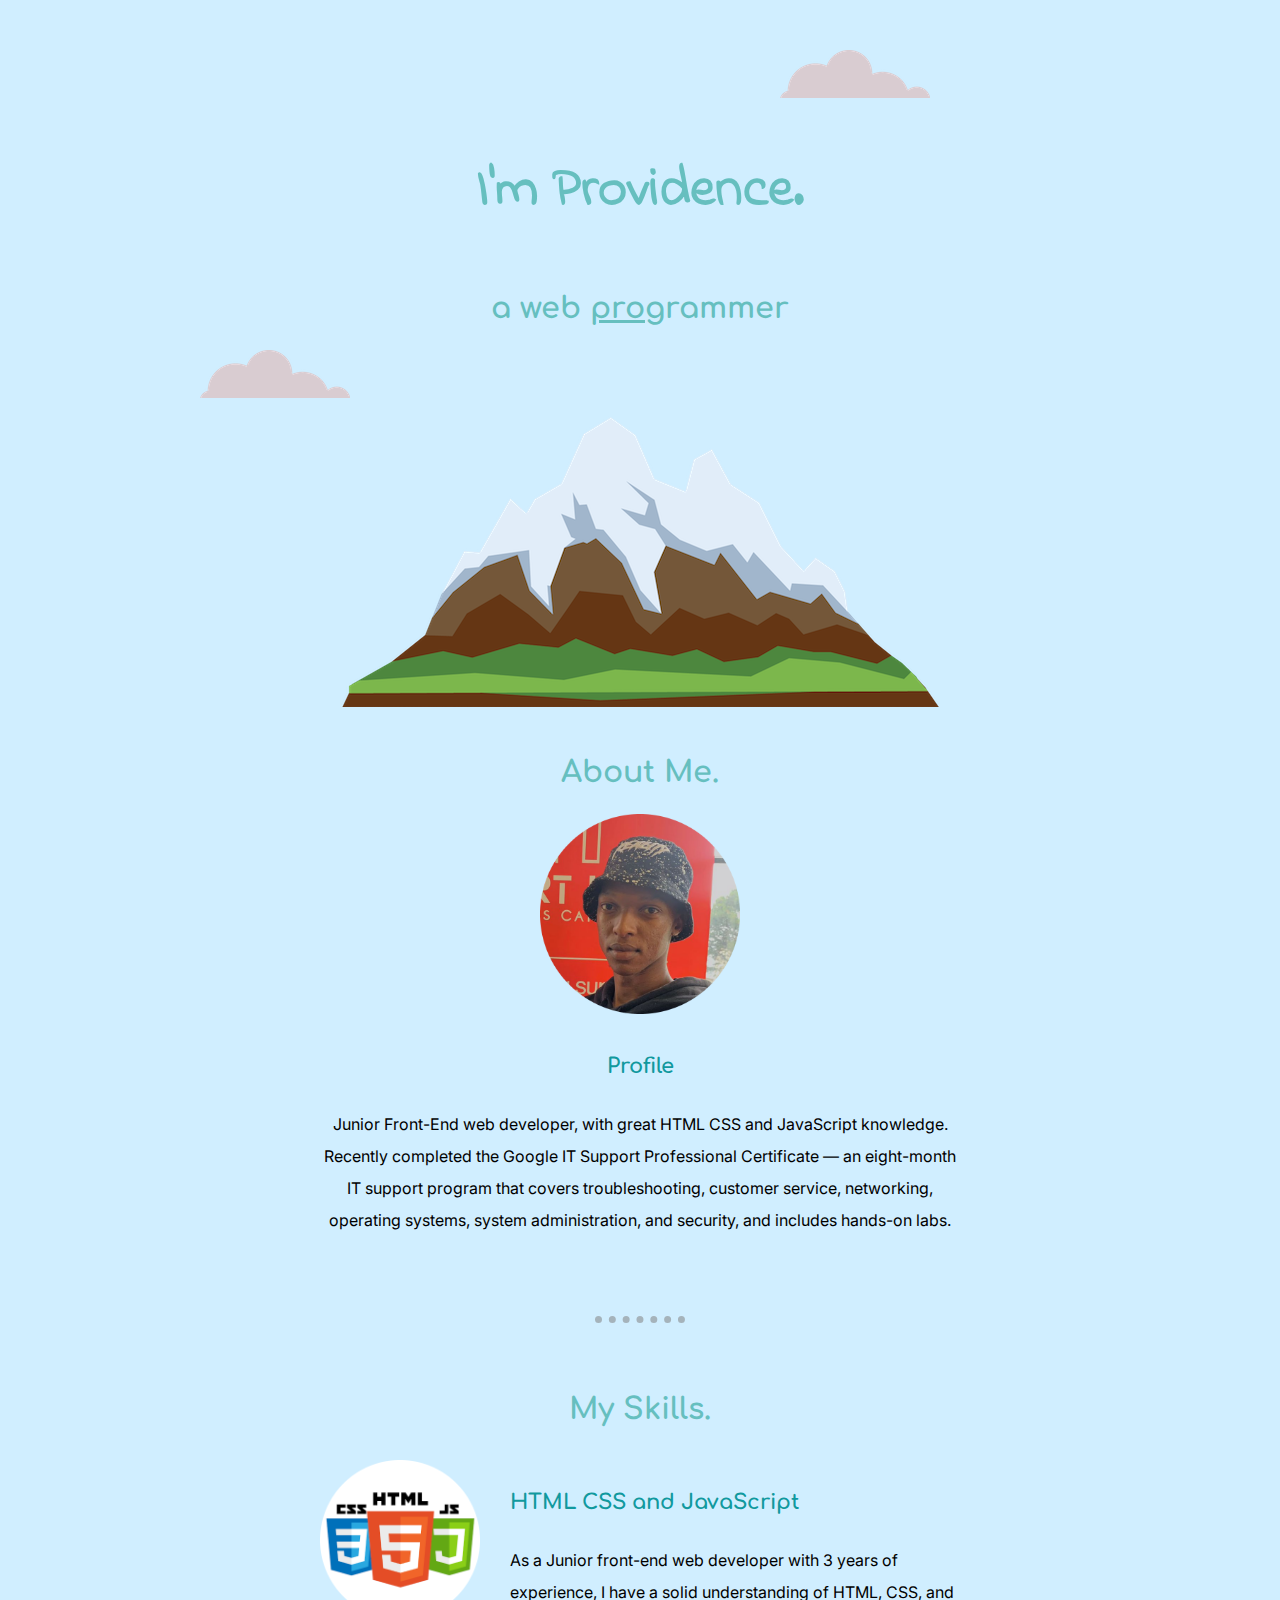
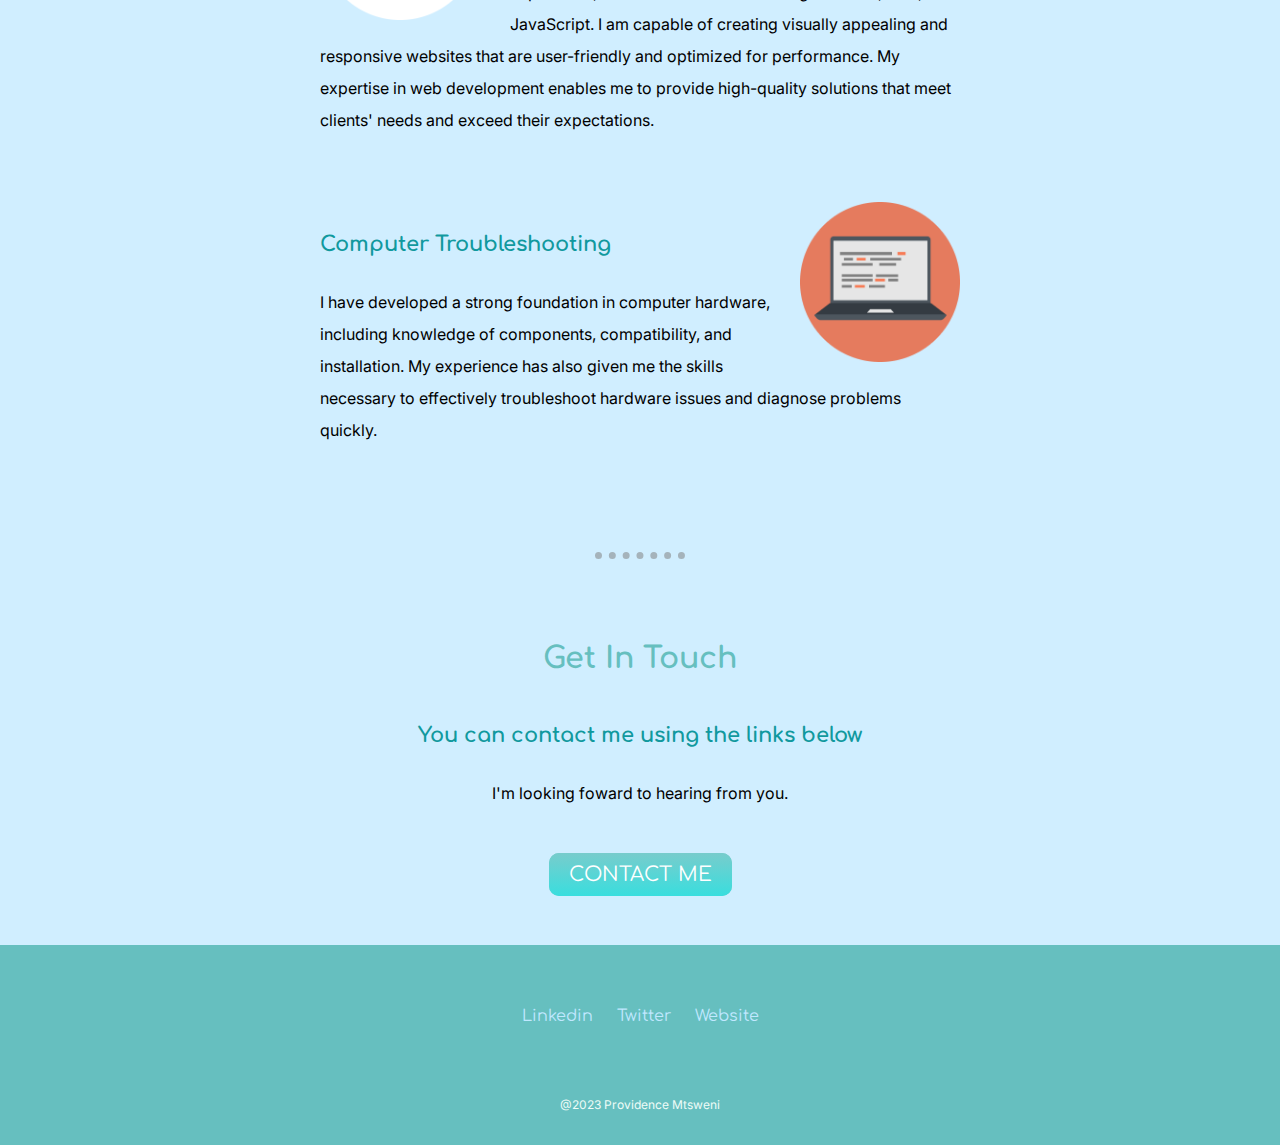
<file: index.html>
<!DOCTYPE html>
<html lang="en">
<head>
    <meta charset="UTF-8">
    <meta http-equiv="X-UA-Compatible" content="IE=edge">
    <meta name="viewport" content="width=device-width, initial-scale=1.0">
    <title>Providence Mtsweni</title>

    <link rel="stylesheet" href="styles.css">
    <link rel="icon" href="bluefav.ico">
    <link rel="preconnect" href="https://fonts.googleapis.com">
<link rel="preconnect" href="https://fonts.gstatic.com" crossorigin>
<link href="https://fonts.googleapis.com/css2?family=Indie+Flower&family=Inter&display=swap" rel="stylesheet">
<link href="https://fonts.googleapis.com/css2?family=Comfortaa&display=swap" rel="stylesheet">
</head>
<body>
    <div class="heading">
    <img class="top-cloud" src="images/cloud.png" alt="cloud_img">
    <div class="top-container">
        <h1>I'm Providence.</h1>
        <h2>a web <span><u>pro</u></span>grammer</h2>
    </div>
    <img class="bottom-cloud" src="images/cloud.png" alt="cloud_img.2">
    <img class="mountain" src="images/mountain.png" alt="mountain_img">
    </div>

    <div class="skills">
      <h2>About Me.</h2>
      <div class="about-row">
        <img class="my-img" src="images/myimg.png" alt="img">
        <h3>Profile</h3>
        <p>Junior Front-End web developer, with great HTML CSS and JavaScript knowledge.
          Recently completed the Google IT Support Professional Certificate — an eight-month
          IT support program that covers troubleshooting, customer service, networking,
          operating systems, system administration, and security, and includes hands-on labs.
          </p>
      </div>
      <div class="about-row">
    </div>

    <hr>
    <div class="skills">
      <h2>My Skills.</h2>
      <div class="skill-row">
        <img class="skill-img" src="images/html-img.png" alt="img">
        <h3 id="html-head">HTML CSS and JavaScript</h3>
        <p>As a Junior front-end web developer with 3 years of experience, I have a solid understanding of HTML, CSS, and JavaScript. I am capable of creating visually appealing and responsive websites that are user-friendly and optimized for performance. My expertise in web development enables me to provide high-quality solutions that meet clients' needs and exceed their expectations.</p>
      </div>
      <div class="skill-row">
        <img class="skills-img" src="images/computer.png" alt="img">
        <h3 id="computer-head">Computer Troubleshooting</h3>
        <p> I have developed a strong foundation in computer hardware, including knowledge of components, compatibility, and installation. My experience has also given me the skills necessary to effectively troubleshoot hardware issues and diagnose problems quickly. </p>
      </div>
    </div>
    <hr>
    <div class="contact-me">
      <h2>Get In Touch</h2>
      <h3>You can contact me using the links below</h3>
      <p>I'm looking foward to hearing from you.</p>
      <a class="btn" href="mailto:name@email.com">CONTACT ME</a>
    </div>

    </div>
    <div class="bottom-container">

      <div class="atag">
      <a href="https://www.linkedin.com/in/providence-mtsweni-3a7951225/">Linkedin</a>
      <a href="#">Twitter</a>
      <a href="#">Website</a>
      </div>
      <p class="copyright">@2023 Providence Mtsweni</p>

    </div>
</body>
</html>
</file>
<file: styles.css>
body {
    margin: 0px;
    text-align: center;
    background-color: #d0eeff;
    font-family:  'Inter', sans-serif;
}

h1 {
    width: 30%;
    margin: 35px auto 0 auto;
    font-family: 'Indie Flower', cursive;
    font-size: 56px;
    color: #66BFBF;
    line-height: 2;
}

h2 {
   font-family: 'Comfortaa', cursive;
   font-size: 30px;
   color: #66BFBF;
   font-weight: 100px;
   padding-top: 20px;
}

h3 {
    font-family: 'Comfortaa', cursive;
    color: #11999E;
    font-size: 21px;
}

a {
    color: #c0e8ff;
    font-family:  'Comfortaa', cursive;
    text-decoration: none;
}

a:hover {
    color: #eefcf7;
}

p {
    padding-bottom: 30px;
}

.copyright {
    color: #eefcf7;
    padding: 20px 0;
    font-size: 0.75rem;
}

hr {
    border-style: dotted none none ;
    border-color: rgba(128, 128, 128, 0.534);
    border-width: 7px;
    margin: 50px auto;
    height: 0px;
    width: 7%
}

.html-head {
    font-size: 5px;
}

.computer-head {
    font-size: 5px;
}

.heading {
    background-color: #d0eeff;
}

.about-row {
    margin: auto;
    width: 50%;
    line-height: 2;
}

.atag {
    margin: auto;
    width: 50%;
    padding-top: 60px;
    padding-bottom: 40px;
    word-spacing: 20px;
}

.skills {
    background-color: #d0eeff;
}

.skill-row {
    margin: auto;
    width: 50%;
    background-color: #d0eeff;
    padding: 10px;
    text-align: left;
    line-height: 2;
}

.skill-img {
    width: 25%;
    float: left;
    padding-right: 30px;
}

.skills-img {
    width: 25%;
    float: right;
    padding-left: 30px;
}

.contact-me {
    background-color: #d0eeff;
    line-height: 2;
    margin: auto;
    width: 50%;
    padding-bottom: 50px;
}

.top-container {
    background-color: #d0eeff;
    padding-top: 100px ;

}

.bottom-container {
    background-color: #66BFBF;
    height: 200px;

}

.btn {
    background-color: #66BFBF;
}

.top-cloud {
    position: absolute;
    right: 350px;
    top: 50px;
}
.bottom-cloud {
    position: absolute;
    left: 200px;
}

.my-img {
    width: 200px;
}

.btn {
    background: #78cccc;
    background-image: -webkit-linear-gradient(top, #78cccc, #39dede);
    background-image: -moz-linear-gradient(top, #78cccc, #39dede);
    background-image: -ms-linear-gradient(top, #78cccc, #39dede);
    background-image: -o-linear-gradient(top, #78cccc, #39dede);
    background-image: linear-gradient(to bottom, #78cccc, #39dede);
    -webkit-border-radius: 10;
    -moz-border-radius: 10;
    border-radius: 10px;
    font-family: 'Comfortaa', cursive;
    color: #ffffff;
    font-size: 20px;
    padding: 10px 20px 10px 20px;
    text-decoration: none;
  }
  
  .btn:hover {
    background: #7ac8f5;
    background-image: -webkit-linear-gradient(top, #7ac8f5, #b6dff5);
    background-image: -moz-linear-gradient(top, #7ac8f5, #b6dff5);
    background-image: -ms-linear-gradient(top, #7ac8f5, #b6dff5);
    background-image: -o-linear-gradient(top, #7ac8f5, #b6dff5);
    background-image: linear-gradient(to bottom, #7ac8f5, #b6dff5);
    text-decoration: none;
  }
</file>
